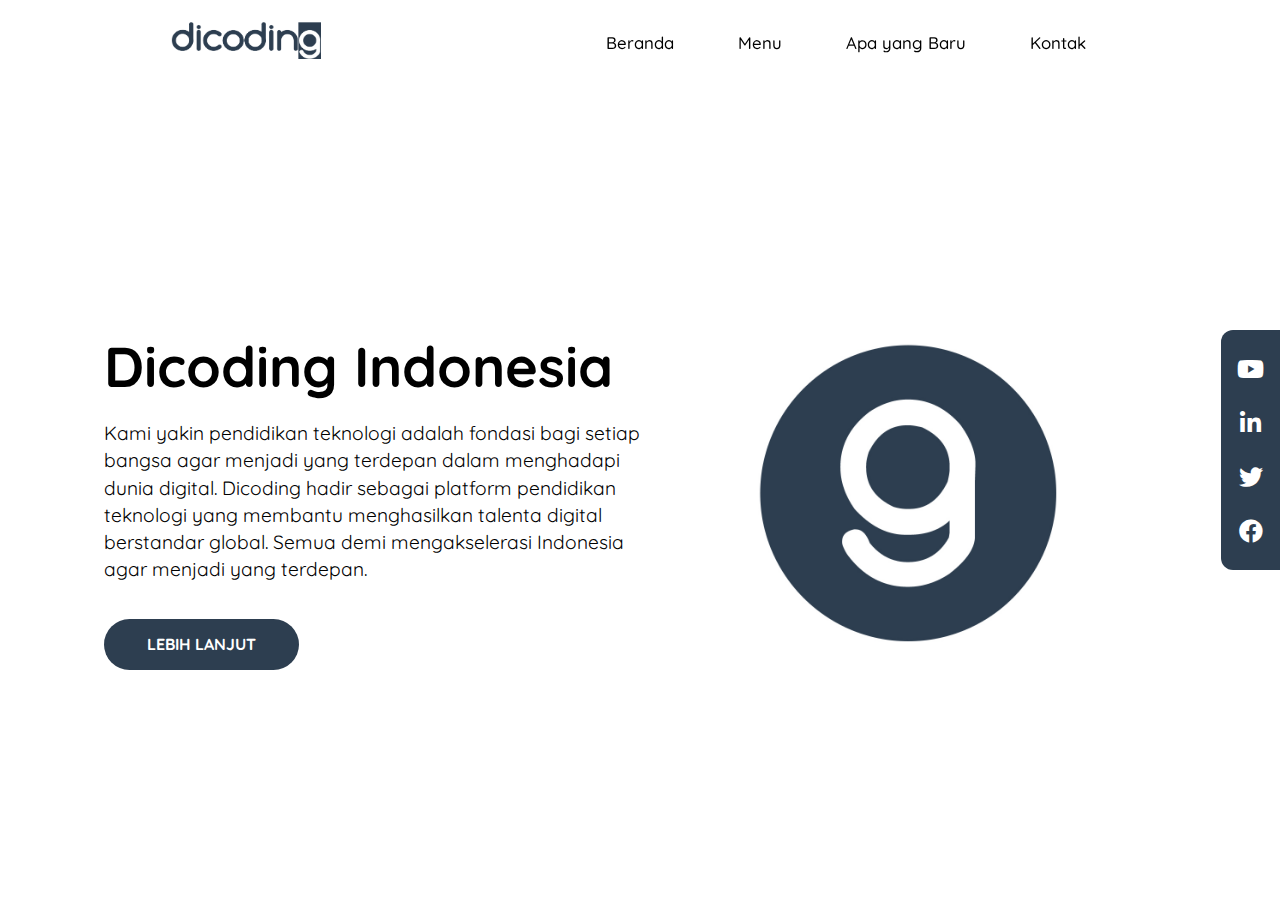
<file: index.html>
<!DOCTYPE html>
<html>
    <head>
        <meta charset="utf-8"/>
        <meta name="viewport" content="width=device-width, initial-scale=1.0" />
        <title>Landing Page Dicoding</title>
        <link rel="stylesheet" href="second.css">
        <link rel="preconnect" href="https://fonts.googleapis.com">
        <link rel="preconnect" href="https://fonts.gstatic.com" crossorigin>
        <link href="https://fonts.googleapis.com/css2?family=Quicksand:wght@300..700&display=swap" rel="stylesheet">
        <link
        rel="stylesheet"
        href="https://cdnjs.cloudflare.com/ajax/libs/font-awesome/5.15.4/css/all.min.css"
        integrity="sha512-1ycn6IcaQQ40/MKBW2W4Rhis/DbILU74C1vSrLJxCq57o941Ym01SwNsOMqvEBFlcgUa6xLiPY/NS5R+E6ztJQ=="
        crossorigin="anonymous"
        referrerpolicy="no-referrer">
    </head>
    <body>
        <header class="navbar-container">
            <div class="logo">
              <img src="dicoding-logo.png" alt="Dicoding Indonesia">
            </div>
            <nav class="nav-list">
              <ul>
                <li><a href="#">Beranda</a></li>
                <li><a href="#">Menu</a></li>
                <li><a href="#">Apa yang Baru</a></li>
                <li><a href="#">Kontak</a></li>
              </ul>
            </nav>
        </header>
        <main>
            <div class="content">
              <div class="content-description">
                <h1 class="title">Dicoding Indonesia</h1>
                <p>
                  Kami yakin pendidikan teknologi adalah fondasi bagi setiap bangsa agar menjadi yang
                  terdepan dalam menghadapi dunia digital. Dicoding hadir sebagai platform pendidikan
                  teknologi yang membantu menghasilkan talenta digital berstandar global. Semua demi
                  mengakselerasi Indonesia agar menjadi yang terdepan.
                </p>
                <button>Lebih lanjut</button>
              </div>
              <div class="content-image">
                <img src="circle-g.jpg" alt="Dicoding Indonesia" />
              </div>
            </div>
            <aside>
              <div class="social-media">
                <ul>
                  <li><a href="#"><i class="fab fa-youtube"></i></a></li>
                  <li><a href="#"><i class="fab fa-linkedin-in"></i></a></li>
                  <li><a href="#"><i class="fab fa-twitter"></i></a></li>
                  <li><a href="#"><i class="fab fa-facebook"></i></a></li>
                </ul>
              </div>
            </aside>
          </main>
    </body>
</html>
</file>
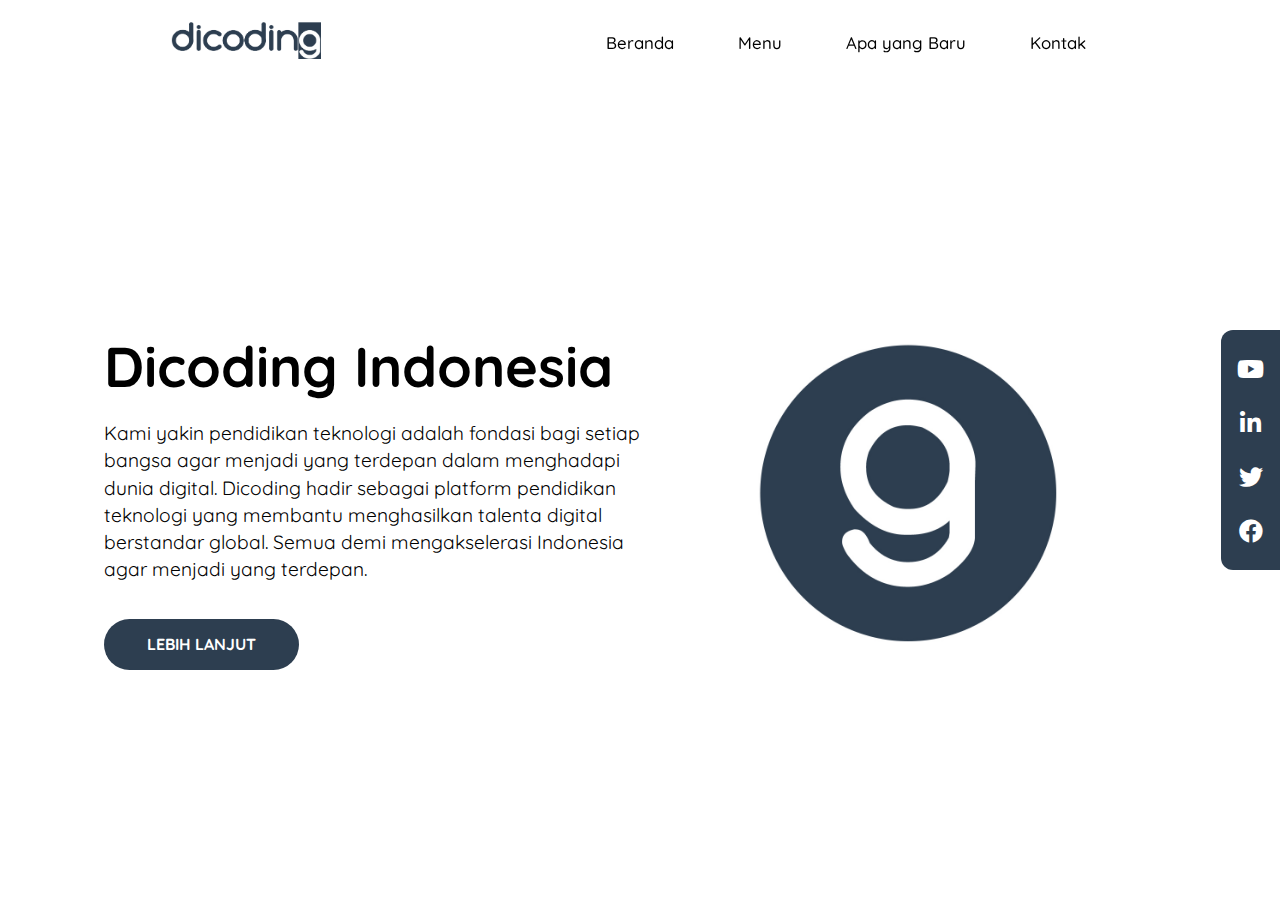
<file: second.html>
<!DOCTYPE html>
<html>
    <head>
        <meta charset="utf-8"/>
        <meta name="viewport" content="width=device-width, initial-scale=1.0" />
        <title>Landing Page Dicoding</title>
        <link rel="stylesheet" href="second.css">
        <link rel="preconnect" href="https://fonts.googleapis.com">
        <link rel="preconnect" href="https://fonts.gstatic.com" crossorigin>
        <link href="https://fonts.googleapis.com/css2?family=Quicksand:wght@300..700&display=swap" rel="stylesheet">
        <link
        rel="stylesheet"
        href="https://cdnjs.cloudflare.com/ajax/libs/font-awesome/5.15.4/css/all.min.css"
        integrity="sha512-1ycn6IcaQQ40/MKBW2W4Rhis/DbILU74C1vSrLJxCq57o941Ym01SwNsOMqvEBFlcgUa6xLiPY/NS5R+E6ztJQ=="
        crossorigin="anonymous"
        referrerpolicy="no-referrer">
    </head>
    <body>
        <header class="navbar-container">
            <div class="logo">
              <img src="dicoding-logo.png" alt="Dicoding Indonesia">
            </div>
            <nav class="nav-list">
              <ul>
                <li><a href="#">Beranda</a></li>
                <li><a href="#">Menu</a></li>
                <li><a href="#">Apa yang Baru</a></li>
                <li><a href="#">Kontak</a></li>
              </ul>
            </nav>
        </header>
        <main>
            <div class="content">
              <div class="content-description">
                <h1 class="title">Dicoding Indonesia</h1>
                <p>
                  Kami yakin pendidikan teknologi adalah fondasi bagi setiap bangsa agar menjadi yang
                  terdepan dalam menghadapi dunia digital. Dicoding hadir sebagai platform pendidikan
                  teknologi yang membantu menghasilkan talenta digital berstandar global. Semua demi
                  mengakselerasi Indonesia agar menjadi yang terdepan.
                </p>
                <button>Lebih lanjut</button>
              </div>
              <div class="content-image">
                <img src="circle-g.jpg" alt="Dicoding Indonesia" />
              </div>
            </div>
            <aside>
              <div class="social-media">
                <ul>
                  <li><a href="#"><i class="fab fa-youtube"></i></a></li>
                  <li><a href="#"><i class="fab fa-linkedin-in"></i></a></li>
                  <li><a href="#"><i class="fab fa-twitter"></i></a></li>
                  <li><a href="#"><i class="fab fa-facebook"></i></a></li>
                </ul>
              </div>
            </aside>
          </main>
    </body>
</html>
</file>
<file: second.css>
*,
*::before,
*::after {
  box-sizing: border-box;
}
body {
  font-family: 'Quicksand', sans-serif;
  height: 100vh;
  margin: 0;
  display: flex;
  flex-direction: column;
}
header.navbar-container {
    width: 100%;
    max-width: 1200px;
    padding-block: 1rem;
    margin-inline: auto;
    display: flex;
    justify-content: space-around;
    align-items: center;
    z-index: 9999;
  }
  header.navbar-container .logo img {
    width: 150px;
  }
  header.navbar-container .nav-list ul {
    padding-left: 0;
    display: flex;
    justify-content: center;
    gap: 2rem 1rem;
  }
  header.navbar-container .nav-list li {
    list-style-type: none;
  }
  header.navbar-container .nav-list li a {
    padding: 0.5rem 1.5rem;
    border-radius: 999px;
    text-decoration: none;
    font-size: 1.05rem;
    font-weight: 500;
    color: black;
    transition: all 0.2s ease-in-out;
  }
  header.navbar-container .nav-list li:hover a {
    background-color: #425c77;
    color: white;
  }
  main {
    flex: 1;
    width: 100%;
    max-width: 1200px;
    margin-inline: auto;
    padding: 2rem 4rem;
    display: flex;
    align-items: center;
  }
  main .content {
    flex: 1;
    display: flex;
    align-items: center;
  }
  main .content .content-description {
    flex: 1 1;
  }
  main .content .content-description .title {
    margin-block: 1rem;
    font-size: 3.5rem;
  }
  main .content .content-description p {
    font-size: 1.2rem;
    line-height: 1.7rem;
  }
  main .content .content-description button {
    padding: 0.8rem 2.5rem;
    border: 3px solid transparent;
    border-radius: 999px;
    margin-block-start: 1rem;
    background-color: #2d3e50;
    font-family: 'Quicksand', sans-serif;
    text-transform: uppercase;
    font-size: 1rem;
    font-weight: 700;
    color: white;
    cursor: pointer;
    transition: all 0.15s ease-in;
  }
  main .content .content-description button:hover {
    border: 3px solid #2d3e50;
    background-color: transparent;
    color: #2d3e50;
  }
  main .content .content-image {
    flex: 1;
    display: flex;
  }
  main .content .content-image img {
    width: 300px;
    min-width: 250px;
    margin: auto;
  }
  main aside {
    position: fixed;
    inset-block: 0;
    inset-inline-end: 0;
  }
  main aside .social-media {
    height: 100%;
    display: flex;
  }
  main aside .social-media ul {
    padding: 1.5rem 1rem;
    border-top-left-radius: 12px;
    border-bottom-left-radius: 12px;
    margin: auto;
    background-color: #2d3e50;
    display: flex;
    flex-flow: column nowrap;
    align-items: center;
    justify-content: center;
    gap: 1.5rem;
  }
  main aside .social-media li {
    list-style-type: none;
  }
  main aside .social-media li a {
    text-decoration: none;
    font-size: 1.5rem;
    color: white;
    transition: all 0.1s ease-in-out;
  }
  main aside .social-media li a:hover {
    color: #89b0d9;
  }
  @media screen and (max-width: 768px) {
    header.navbar-container {
        flex-direction: column;
      }
      main .content {
        flex-direction: column;
        gap: 2rem;
      }
      header.navbar-container .nav-list ul {
        flex-wrap: wrap;
        column-gap: 0.5rem;
      }
      main {
        padding: 1rem 3rem;
      }
     
      main .content {
        flex-direction: column;
        gap: 2rem;
      }
     
      main .content .content-description .title {
        font-size: 3rem;
      }
      main .content .content-description p {
        font-size: 1rem;
      }
      main .content .content-image {
        order: -1;
      }
    }
</file>
